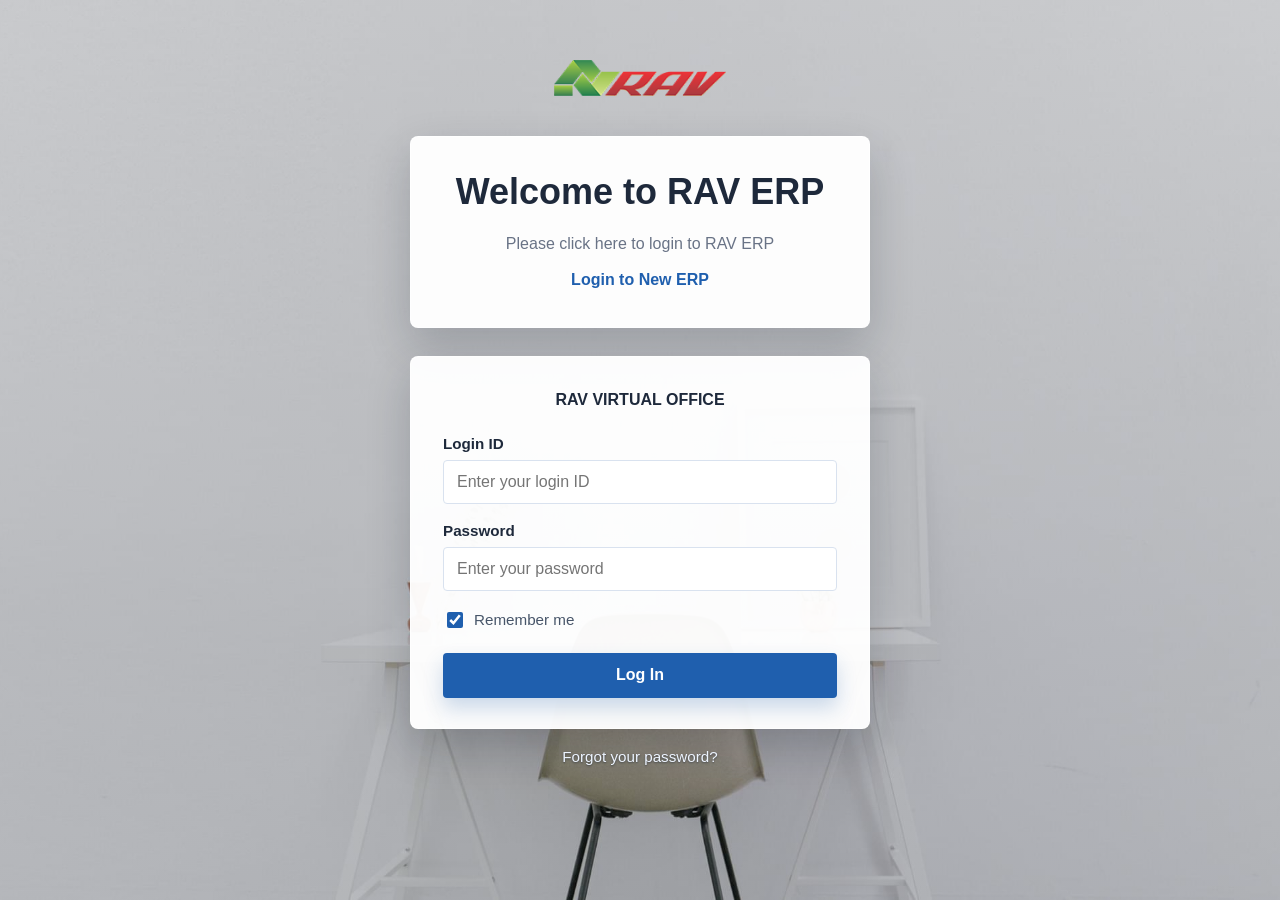
<file: index.html>
<!DOCTYPE html>
<html lang="en">
<head>
  <meta charset="UTF-8">
  <meta name="viewport" content="width=device-width, initial-scale=1.0">
  <title>RAV Group | Login</title>
  <link rel="icon" href="assets/fevicon.png">
  <link rel="stylesheet" href="styles.css">
</head>
<body>
  <main class="page-shell">
    <section class="login-stack" aria-label="RAV Group login">
      <a class="brand" href="https://ravgroup.in" aria-label="RAV Group home">
        <img src="assets/logo-rav.png" alt="RAV Group">
      </a>

      <section class="welcome-card">
        <h1>Welcome to RAV ERP</h1>
        <p>
          Please click here to login to RAV ERP
          <a href="https://erp.ravbiz.in" target="_blank" rel="noopener">Login to New ERP</a>
        </p>
      </section>

      <section class="signin-card" aria-labelledby="signin-title">
        <h2 id="signin-title">RAV VIRTUAL OFFICE</h2>

        <form id="loginForm" novalidate>
          <div class="field">
            <label for="loginId">Login ID</label>
            <input id="loginId" name="loginId" type="text" placeholder="Enter your login ID" autocomplete="username">
          </div>

          <div class="field">
            <label for="password">Password</label>
            <input id="password" name="password" type="password" placeholder="Enter your password" autocomplete="current-password">
          </div>

          <label class="remember">
            <input id="rememberMe" name="rememberMe" type="checkbox" checked>
            <span>Remember me</span>
          </label>

          <button class="login-button" type="submit">Log In</button>
        </form>
      </section>

      <button class="forgot-link" type="button" id="forgotPassword">Forgot your password?</button>
    </section>
  </main>

  <div class="modal-backdrop" id="popup" role="dialog" aria-modal="true" aria-labelledby="popupTitle" hidden>
    <div class="popup-card">
      <h3 id="popupTitle">Message</h3>
      <p id="popupMessage"></p>
      <button type="button" id="popupClose">OK</button>
    </div>
  </div>

  <script src="script.js"></script>
</body>
</html>
</file>
<file: styles.css>
:root {
  --brand-blue: #1f5fae;
  --brand-blue-dark: #154986;
  --text: #1e293b;
  --muted: #697386;
  --line: #d9e2ef;
  --card: rgba(255, 255, 255, 0.96);
  --shadow: 0 18px 45px rgba(15, 23, 42, 0.2);
}

* {
  box-sizing: border-box;
}

body {
  margin: 0;
  min-height: 100vh;
  font-family: Arial, Helvetica, sans-serif;
  color: var(--text);
  background:
    linear-gradient(rgba(17, 24, 39, 0.18), rgba(17, 24, 39, 0.28)),
    url("assets/bg-auth3.png") center / cover fixed no-repeat;
}

button,
input {
  font: inherit;
}

.page-shell {
  min-height: 100vh;
  display: flex;
  align-items: flex-start;
  justify-content: center;
  padding: 48px 16px 32px;
}

.login-stack {
  width: min(100%, 460px);
  display: flex;
  flex-direction: column;
  align-items: center;
}

.brand {
  display: inline-flex;
  align-items: center;
  justify-content: center;
  margin-bottom: 28px;
}

.brand img {
  width: auto;
  height: 60px;
  display: block;
}

.welcome-card,
.signin-card {
  width: 100%;
  background: var(--card);
  border: 1px solid rgba(255, 255, 255, 0.72);
  border-radius: 8px;
  box-shadow: var(--shadow);
}

.welcome-card {
  padding: 34px 38px;
  text-align: center;
  margin-bottom: 28px;
}

.welcome-card h1 {
  margin: 0 0 18px;
  font-size: clamp(1.75rem, 5vw, 2.25rem);
  line-height: 1.15;
  font-weight: 700;
}

.welcome-card p {
  margin: 0;
  color: var(--muted);
  line-height: 1.7;
}

.welcome-card a {
  display: inline-block;
  margin-top: 8px;
  color: var(--brand-blue);
  font-weight: 700;
  text-decoration: none;
}

.welcome-card a:hover,
.welcome-card a:focus-visible,
.forgot-link:hover,
.forgot-link:focus-visible {
  text-decoration: underline;
}

.signin-card {
  padding: 34px 32px 30px;
}

.signin-card h2 {
  margin: 0 0 26px;
  text-align: center;
  font-size: 1rem;
  letter-spacing: 0;
  font-weight: 700;
}

.field {
  margin-bottom: 18px;
}

.field label {
  display: block;
  margin-bottom: 8px;
  font-size: 0.95rem;
  font-weight: 600;
}

.field input {
  width: 100%;
  height: 44px;
  border: 1px solid var(--line);
  border-radius: 4px;
  padding: 0 13px;
  color: var(--text);
  background: #fff;
  outline: none;
  transition: border-color 160ms ease, box-shadow 160ms ease;
}

.field input:focus {
  border-color: var(--brand-blue);
  box-shadow: 0 0 0 3px rgba(31, 95, 174, 0.15);
}

.remember {
  display: inline-flex;
  align-items: center;
  gap: 8px;
  margin-bottom: 22px;
  color: #475569;
  font-size: 0.95rem;
}

.remember input {
  width: 16px;
  height: 16px;
  accent-color: var(--brand-blue);
}

.login-button {
  width: 100%;
  min-height: 45px;
  border: 0;
  border-radius: 4px;
  color: #fff;
  background: var(--brand-blue);
  font-weight: 700;
  cursor: pointer;
  box-shadow: 0 10px 20px rgba(31, 95, 174, 0.22);
  transition: transform 160ms ease, background 160ms ease, box-shadow 160ms ease;
}

.login-button:hover,
.login-button:focus-visible {
  background: var(--brand-blue-dark);
  box-shadow: 0 12px 24px rgba(31, 95, 174, 0.28);
}

.login-button:active {
  transform: translateY(1px);
}

.forgot-link {
  margin-top: 18px;
  border: 0;
  background: transparent;
  color: #eef5ff;
  cursor: pointer;
  font-size: 0.95rem;
  text-shadow: 0 1px 2px rgba(15, 23, 42, 0.5);
}

.modal-backdrop {
  position: fixed;
  inset: 0;
  display: grid;
  place-items: center;
  padding: 20px;
  background: rgba(15, 23, 42, 0.52);
  z-index: 20;
}

.modal-backdrop[hidden] {
  display: none;
}

.popup-card {
  width: min(100%, 360px);
  background: #fff;
  border-radius: 8px;
  padding: 28px;
  text-align: center;
  box-shadow: 0 24px 70px rgba(15, 23, 42, 0.35);
}

.popup-card h3 {
  margin: 0 0 10px;
  font-size: 1.2rem;
}

.popup-card p {
  margin: 0 0 22px;
  color: var(--muted);
  line-height: 1.55;
}

.popup-card button {
  min-width: 96px;
  min-height: 40px;
  border: 0;
  border-radius: 4px;
  background: var(--brand-blue);
  color: #fff;
  font-weight: 700;
  cursor: pointer;
}

@media (max-width: 520px) {
  .page-shell {
    padding-top: 32px;
  }

  .welcome-card,
  .signin-card {
    padding-left: 24px;
    padding-right: 24px;
  }
}
</file>
